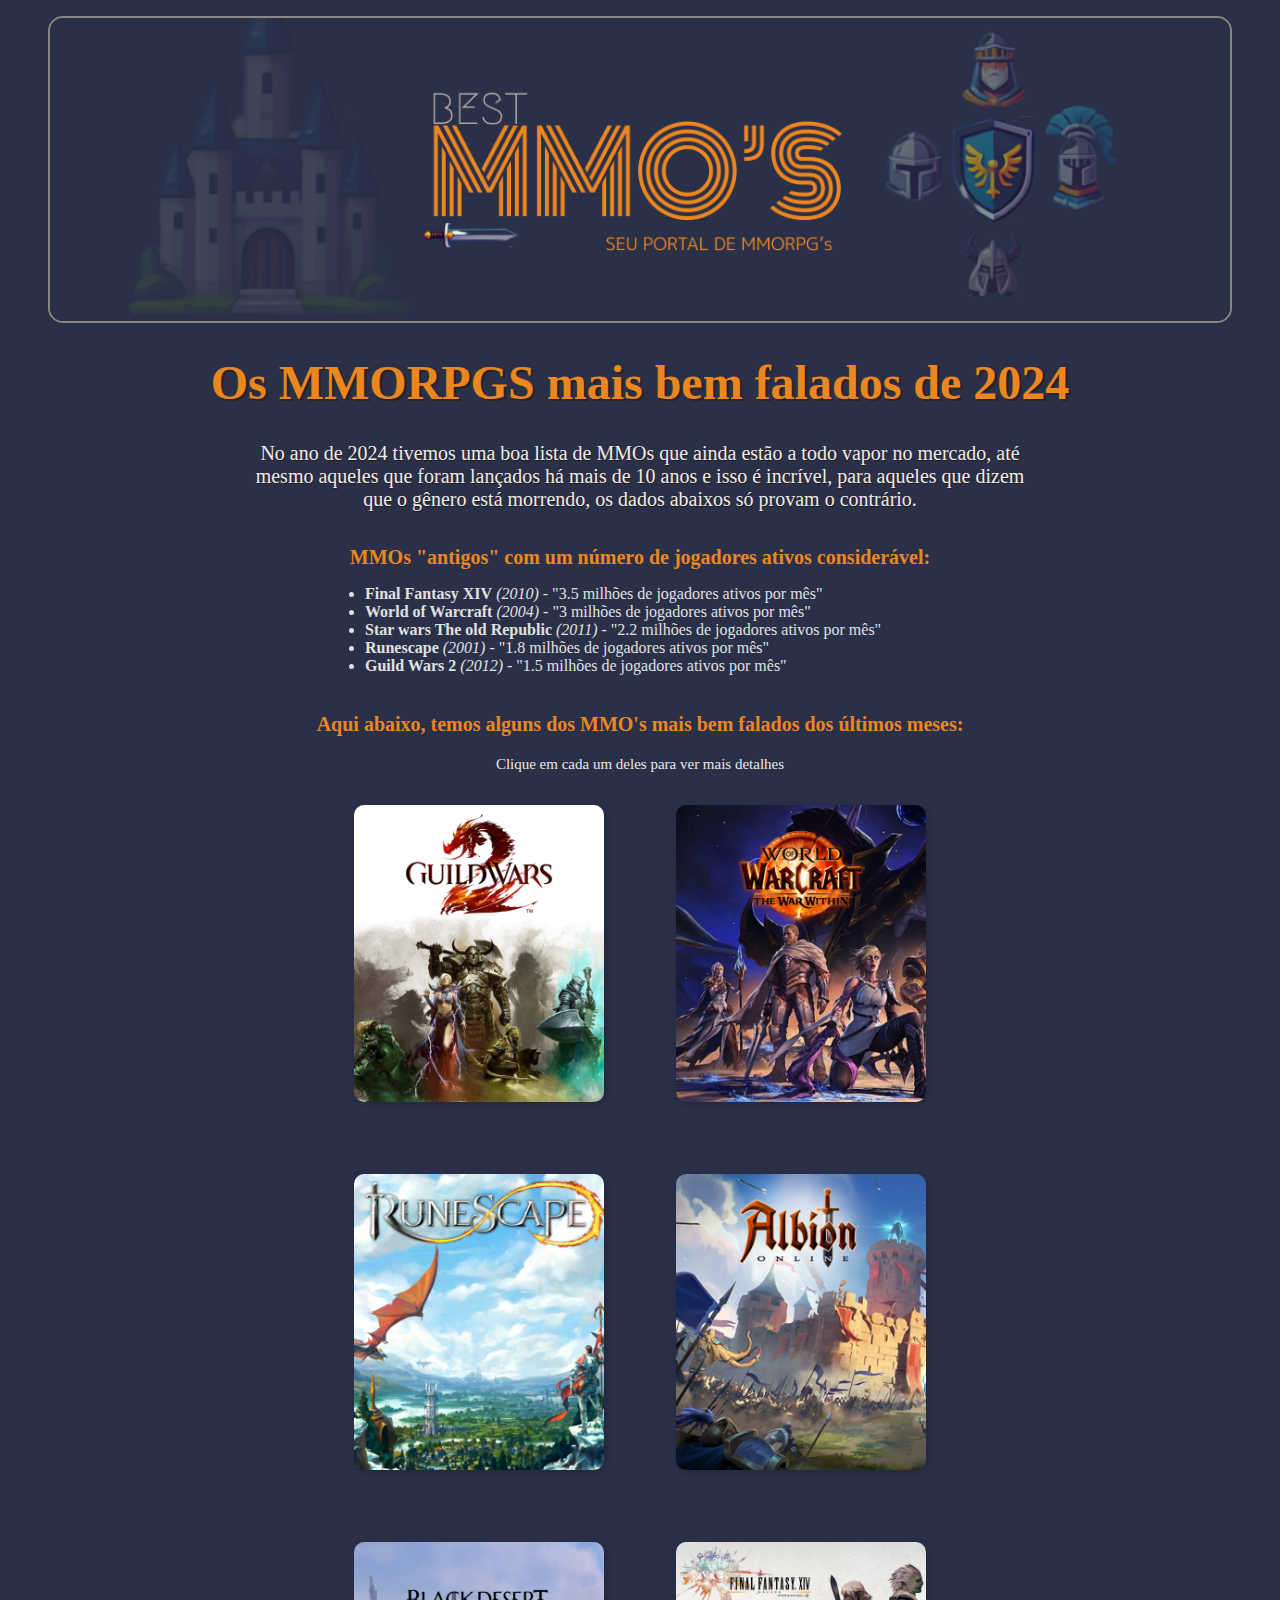
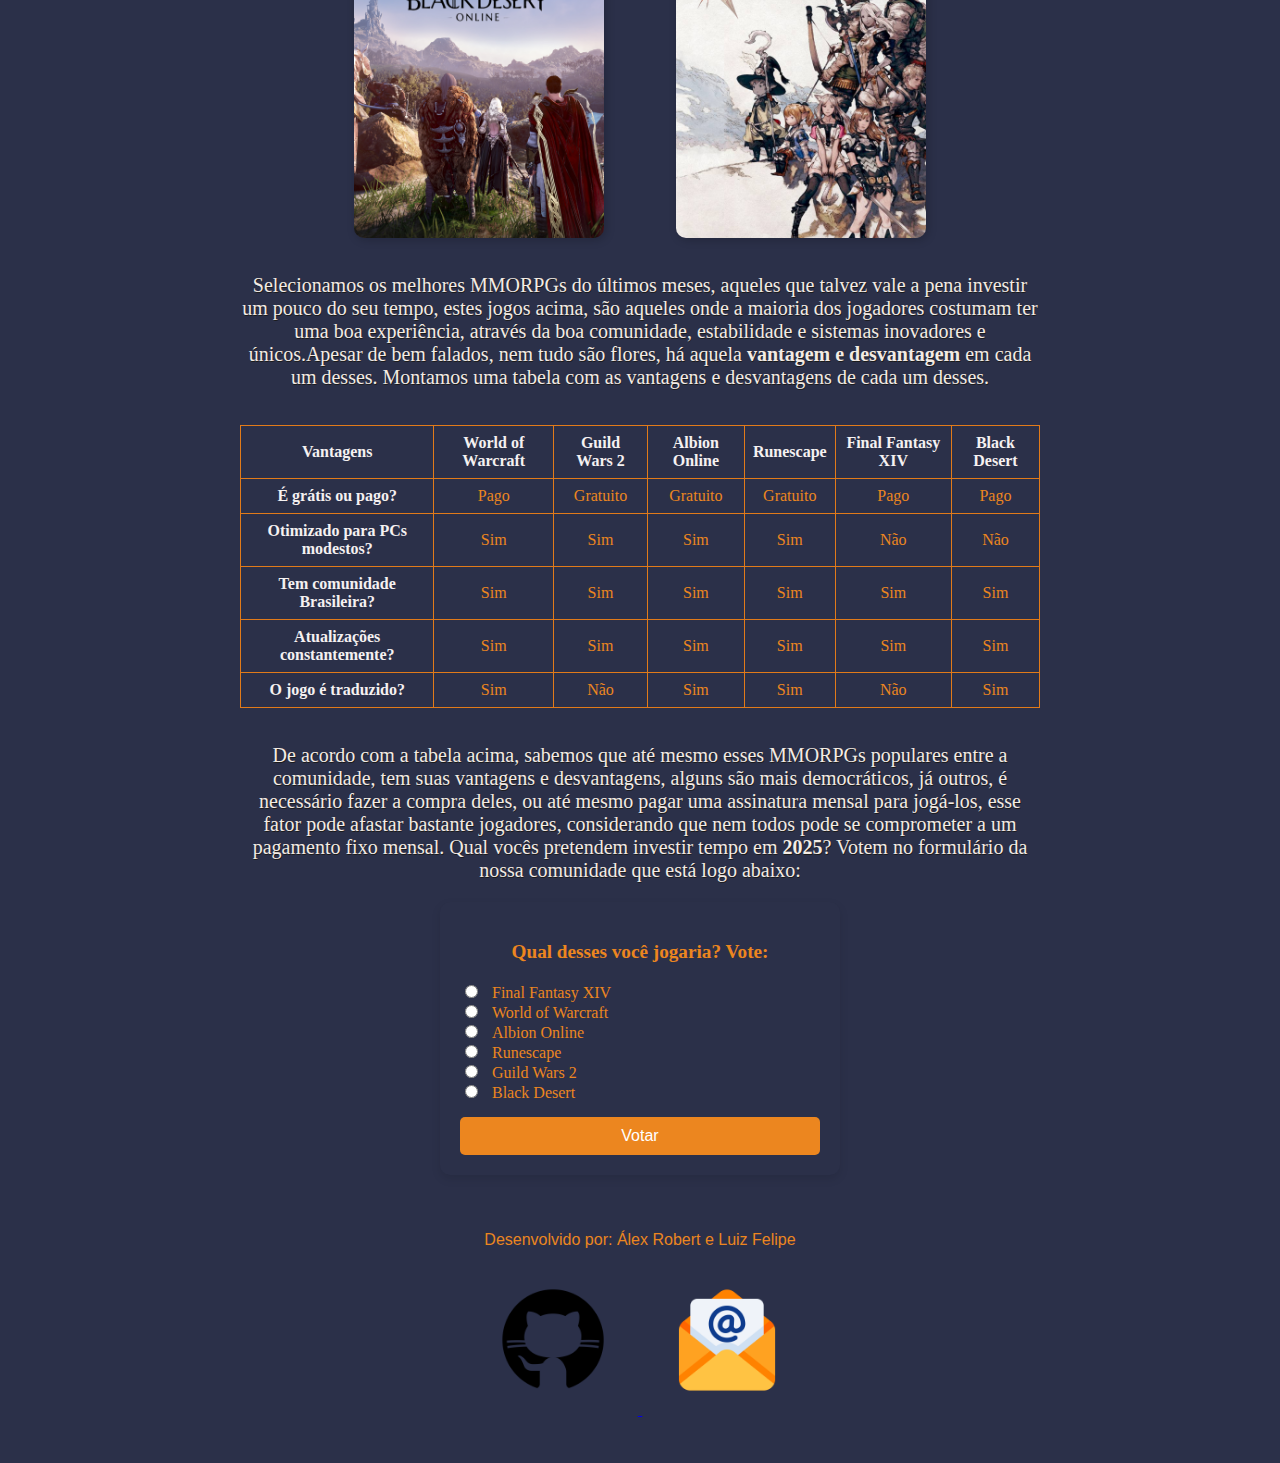
<file: P1/LinguagemdeMarcacao/bestmmos/index.html>
<!DOCTYPE html>
<html lang="pt-BR">
  <head>
    <meta charset="UTF-8" />
    <meta name="viewport" content="width=device-width, initial-scale=1.0" />
    <meta name="description" content="Best MMos" />
    <meta name="author" content="Alex Robert and Luiz Felipe" />
    <link rel="icon" href="imagens/favicon.ico" type="image/x-icon" />
    <link rel="stylesheet" href="styles/styles.css" />
    <script src="scripts/script.js" defer></script>
    <title>Best MMOs</title>
  </head>

  <body>
    <figure class="fotocapa">
      <img src="imagens/capa2.png" alt="capa" />
    </figure>

    <h1 class="tx">Os MMORPGS mais bem falados de 2024</h1>
    <p class="tp">
      No ano de 2024 tivemos uma boa lista de MMOs que ainda estão a todo vapor
      no mercado, até mesmo aqueles que foram lançados há mais de 10 anos e isso
      é incrível, para aqueles que dizem que o gênero está morrendo, os dados
      abaixos só provam o contrário.
    </p>
    <br />
    <h2 class="tz">
      MMOs "antigos" com um número de jogadores ativos considerável:
    </h2>

    <ul class="tl">
      <li>
        <b>Final Fantasy XIV</b><i> (2010) -</i> "3.5 milhões de jogadores
        ativos por mês"
      </li>
      <li>
        <b>World of Warcraft</b><i> (2004) -</i> "3 milhões de jogadores ativos
        por mês"
      </li>
      <li>
        <b>Star wars The old Republic</b><i> (2011) -</i> "2.2 milhões de
        jogadores ativos por mês"
      </li>
      <li>
        <b>Runescape</b><i> (2001) -</i> "1.8 milhões de jogadores ativos por
        mês"
      </li>
      <li>
        <b>Guild Wars 2</b><i> (2012) -</i> "1.5 milhões de jogadores ativos por
        mês"
      </li>
    </ul> <br>

    
    <h3 class="tz">
      Aqui abaixo, temos alguns dos MMO's mais bem falados dos últimos meses:
    </h3>
    <p class="pp">
      Clique em cada um deles para ver mais detalhes
    </p>

    <div class="container">
      <div class="imagens">
        <img
          class="imagem"
          src="imagens/gw2.png"
          alt="Guild Wars 2"
          data-link="https://www.guildwars2.com/en/"
          data-texto=" 
             Guild Wars 2 se destaca por seu sistema de combate dinâmico, eventos em mundo aberto e ausência de assinatura mensal. Ambientado em Tyria, os jogadores exploram um mundo vibrante enquanto participam de batalhas épicas e desenvolvem suas histórias pessoais."
          onclick="abrirModal(this)"
        />
        <img
          class="imagem"
          src="imagens/wow.png"
          alt="World of Warcraft"
          data-link="https://worldofwarcraft.blizzard.com/pt-br/"
          data-texto="
             Um dos MMORPGs mais icônicos da história, World of Warcraft coloca os jogadores no vasto mundo de Azeroth, repleto de facções em guerra, raides desafiadoras e uma narrativa profunda. Com constantes expansões e atualizações, WoW continua evoluindo e atraindo novos aventureiros."
             d
          onclick="abrirModal(this)"
        />
        <img
          class="imagem"
          src="imagens/wow-1.png"
          alt="RuneScape"
          data-link="https://www.runescape.com/community"
          data-texto="
             Um dos MMORPGs mais antigos ainda em atividade, RuneScape proporciona um mundo vasto e aberto, onde os jogadores podem explorar, completar missões e desenvolver habilidades em um sistema sem classes fixas. Disponível tanto na versão clássica (Old School) quanto na moderna."
          onclick="abrirModal(this)"
        />
        <img
          class="imagem"
          src="imagens/wow-2.png"
          alt="Albion Online"
          data-link="https://albiononline.com/home"
          data-texto="
             Um MMORPG sandbox com economia baseada nos jogadores e um mundo persistente onde cada decisão impacta a experiência. Com sistema de combate sem classes fixas, PvP de alto risco e um vasto sistema de crafting, Albion Online oferece liberdade total ao jogador."
          onclick="abrirModal(this)"
        />
        <img
          class="imagem"
          src="imagens/wow-3.png"
          alt="Black Desert Online"
          data-link="https://www.sa.playblackdesert.com/Pt-BR/Main/Index?_region="
          data-texto="
             Conhecido por seus gráficos impressionantes e combate em tempo real, Black Desert Online traz um vasto mundo aberto com um sistema de progressão profundo, comércio, guerras de guilda e mecânicas detalhadas como pesca e gerenciamento de trabalhadores."
          onclick="abrirModal(this)"
        />
        <img
          class="imagem"
          src="imagens/wow-4.png"
          data-link="https://www.finalfantasyxiv.com/"
          alt="Final Fantasy"
          data-texto="
             A Realm Reborn FFXIV oferece uma experiência rica em narrativa e mecânicas refinadas, ambientada no mundo de Eorzea. O jogo, que renasceu após um relançamento bem-sucedido, é um dos MMORPGs mais populares, com um forte foco em comunidade, raides desafiadoras e constantes atualizações."
          onclick="abrirModal(this)"
        />
      </div>
    </div>

    <div class="modal" id="modal">
        <div class="modal-content">
          <span class="close" onclick="fecharModal()">&times;</span>
          <div id="modalTitle"></div>
          <div id="modalText"></div>
          <div id="modalLink"></div>
        </div>
    </div>
    <br>
    <br>

    <p class="tp">Selecionamos os melhores MMORPGs do últimos meses, aqueles que talvez vale a pena investir um pouco do seu tempo, estes jogos acima, são aqueles onde a maioria dos jogadores costumam ter uma boa experiência, através da boa comunidade, estabilidade e sistemas inovadores e únicos.Apesar de bem falados, nem tudo são flores, há aquela <b>vantagem e desvantagem</b> em cada um desses. Montamos uma tabela com as vantagens e desvantagens de cada um desses.</p>
    <br>
    <br>
    <table class="tabs">
      <tr>
      <th>Vantagens</th>
      <th>World of Warcraft</th>
      <th>Guild Wars 2</th>
      <th>Albion Online</th>
      <th>Runescape</th>
      <th>Final Fantasy XIV</th>
      <th>Black Desert</th>
    </tr>

    <tr>
      <th>É grátis ou pago?</th>
      <td>Pago</td>
      <td>Gratuito</td>
      <td>Gratuito</td>
      <td>Gratuito</td>
      <td>Pago</td>
      <td>Pago</td>
    </tr>
    <tr>
      <th>Otimizado para PCs modestos?</th>
      <td>Sim</td>
      <td>Sim</td>
      <td>Sim</td>
      <td>Sim</td>
      <td>Não</td>
      <td>Não</td>
    </tr>
    <tr>
      <th>Tem comunidade Brasileira?</th>
      <td>Sim</td>
      <td>Sim</td>
      <td>Sim</td>
      <td>Sim</td>
      <td>Sim</td>
      <td>Sim</td>
    </tr>
    <tr>
      <th>Atualizações constantemente?</th>
      <td>Sim</td>
      <td>Sim</td>
      <td>Sim</td>
      <td>Sim</td>
      <td>Sim</td>
      <td>Sim</td>
    </tr>
    <tr>
      <th>O jogo é traduzido?</th>
      <td>Sim</td>
      <td>Não</td>
      <td>Sim</td>
      <td>Sim</td>
      <td>Não</td>
      <td>Sim</td>
    </tr>
    </table>
    <br>
    <br>
    <p class="tp">De acordo com a tabela acima, sabemos que até mesmo esses MMORPGs populares entre a comunidade, tem suas vantagens e desvantagens, alguns são mais democráticos, já outros, é necessário fazer a compra deles, ou até mesmo pagar uma assinatura mensal para jogá-los, esse fator pode afastar bastante jogadores, considerando que nem todos pode se comprometer a um pagamento fixo mensal. Qual vocês pretendem investir tempo em <b>2025</b>? Votem no formulário da nossa comunidade que está logo abaixo: </p>

    <h3 class="tz"></h3>

    <div class="form">
      <p>Qual desses você jogaria? Vote:</p>
      <form>
          <input type="radio" id="final-fantasy" name="fav_jogo" value="Final Fantasy XIV">
          <label for="final-fantasy">Final Fantasy XIV</label><br>
  
          <input type="radio" id="world-of-warcraft" name="fav_jogo" value="World of Warcraft">
          <label for="world-of-warcraft">World of Warcraft</label><br>
  
          <input type="radio" id="star-wars" name="fav_jogo" value="Star Wars: The Old Republic">
          <label for="star-wars">Albion Online</label><br>
  
          <input type="radio" id="runescape" name="fav_jogo" value="Runescape">
          <label for="runescape">Runescape</label><br>
  
          <input type="radio" id="guild-wars" name="fav_jogo" value="Guild Wars 2">
          <label for="guild-wars">Guild Wars 2</label><br>
  
          <input type="radio" id="black-desert" name="fav_jogo" value="Black Desert">
          <label for="black-desert">Black Desert</label><br>
  
          <button type="submit">Votar</button>
      </form>
  </div>
    <div class="footer">
     <p>Desenvolvido por: Álex Robert e Luiz Felipe<br></p>
     <p>
      <a href="https://github.com/robertifpb" target="_blank">
        <img src="imagens/git.png" alt="github de ARobert" class="footer img">
      </a>
      <a href="mailto:luizfelipedesena@outlook.com" target="_blank">
        <img src="imagens/email.png" alt="email de Luiz Felipe" class="footer img">
      </a>
     </p>
    </div>
   </div>
  </body>
</html>
</file>
<file: P1/LinguagemdeMarcacao/bestmmos/styles/styles.css>
* {
  box-sizing: border-box;
}

body {
  height: 100%;
  text-align: center;
  background-color: #2b3049;
}

figure.fotocapa {
  border: 2px solid #8a8784;
  border-radius: 15px;
  max-width: 100%;
  display: flex;
  justify-content: center;
  overflow: hidden;
}

figure.fotocapa img {
  max-width: 100%;
  height: auto;
  display: block;
}

h1.tx {
  font-family: fantasy;
  color: #ec861f;
  font-size: 3rem;
  text-shadow: rgb(37, 37, 37) 0.05em 0.05em;
}

p.tp {
  color: #f3ebe4;
  font-size: 1.25rem;
  text-shadow: rgb(27, 27, 27) 0.03em 0.03em;
  text-align: center;
  width: 90%;
  max-width: 800px;
  margin: 0 auto;
}

h2,
h3,
h6.tz {
  font-family: fantasy;
  color: #ec861f;
  font-size: 1.25rem;
}

ul.tl {
  list-style-type: disc;
  color: #e0e0e0;
  text-align: left;
  margin: 0 auto;
  width: 90%;
  max-width: 550px;
  padding: 0;
}

p.pp {
  font-size: 0.9375rem;
  color: #ebe8e5;
}

img.imleft,
img.immid {
  display: block;
  width: 90%;
  max-width: 400px;
  margin: 15% auto;
  border: 10px solid #8a8784;
  border-radius: 15px;
}

.container {
  display: flex;
  justify-content: center;
  align-items: center;
  margin-top: 2rem;
}

.imagens {
  display: grid;
  grid-template-columns: repeat(2, 1fr);
  gap: 4.5rem;
  max-width: 90%;
  margin: 0 auto;
}

.imagens img {
  width: 100%;
  max-width: 250px;
  border-radius: 10px;
  box-shadow: 2px 2px 10px rgba(0, 0, 0, 0.2);
}

.modal {
  pointer-events: none;
  display: none;
  position: fixed;
  top: 0;
  left: 0;
  width: 100%;
  height: 100%;
  justify-content: center;
  align-items: center;
  background-color: rgba(20, 20, 20, 0.9);
  padding: 0;
  border-radius: 12px;
}

.modal.active {
  display: flex;
  pointer-events: all;
}

.modal-content {
  background: white;
  padding: 1.25rem;
  border-radius: 10px;
  text-align: center;
  position: relative;
  max-width: 40%;
  width: 100%;
  margin: 0 auto;
  padding-bottom: 30px;
}

.modal #modalTitle {
  padding: 0.625rem 0;
  font-size: 1.5rem;
  font-weight: bold;
}

.modal #modalText {
  font-size: 1.125rem;
  color: #333;
  margin: 0 auto;
  font-family: Arial, Helvetica, sans-serif;
  padding: 0 0.625rem;
  line-height: 1.6;
}

.close {
  position: absolute;
  top: 0.625rem;
  right: 0.9375rem;
  font-size: 1.25rem;
  cursor: pointer;
  color: red;
}

@media (max-width: 768px) {
  h1.tx {
    font-size: 2rem;
  }

  p.tp {
    font-size: 1rem;
  }

  .modal-content {
    max-width: 95%;
  }
}

@media (max-width: 480px) {
  h1.tx {
    font-size: 1.5rem;
  }

  p.tp {
    font-size: 0.875rem;
  }
}

.form {
  background: #2b3049;
  color: #ec861f;
  padding: 20px;
  border-radius: 10px;
  width: 90%;
  max-width: 400px;
  margin: 20px auto;
  box-shadow: 0px 4px 10px rgba(0, 0, 0, 0.1);
  text-align: left;
}

.form p {
  font-size: 1.2rem;
  font-weight: bold;
  text-align: center;
}

.form label {
  font-size: 1rem;
  cursor: pointer;
}

.form input {
  margin-right: 10px;
}

.form button {
  background: #ec861f;
  color: white;
  border: none;
  padding: 10px;
  width: 100%;
  margin-top: 15px;
  border-radius: 5px;
  cursor: pointer;
  font-size: 1rem;
}

.form button:hover {
  background: #c76d15;
}

.footer {
  background-color: transparent; 
  color: #ec861f; 
  padding: 20px; 
  text-align: center; 
  font-family: Arial, sans-serif;
  margin-top: 15px;
}

.footer img{
  width: 150px; 
  height: auto; 
  margin: 0 10px; 
}

table.tabs {
  width: 100%;
  border-collapse: collapse;
  margin-top: 10px;
  margin: auto;
  max-width: 800px;
  text-align: center;
  color:#f5f1f1;
  gap: 10.5rem
  
  
  
}

th {
  padding: 8px;
  border: 1px solid hsl(29, 80%, 49%);
  

}

td {
  padding: 8px;
  border: 1px solid hsl(29, 80%, 49%);
  color:#ec861f
}
</file>
